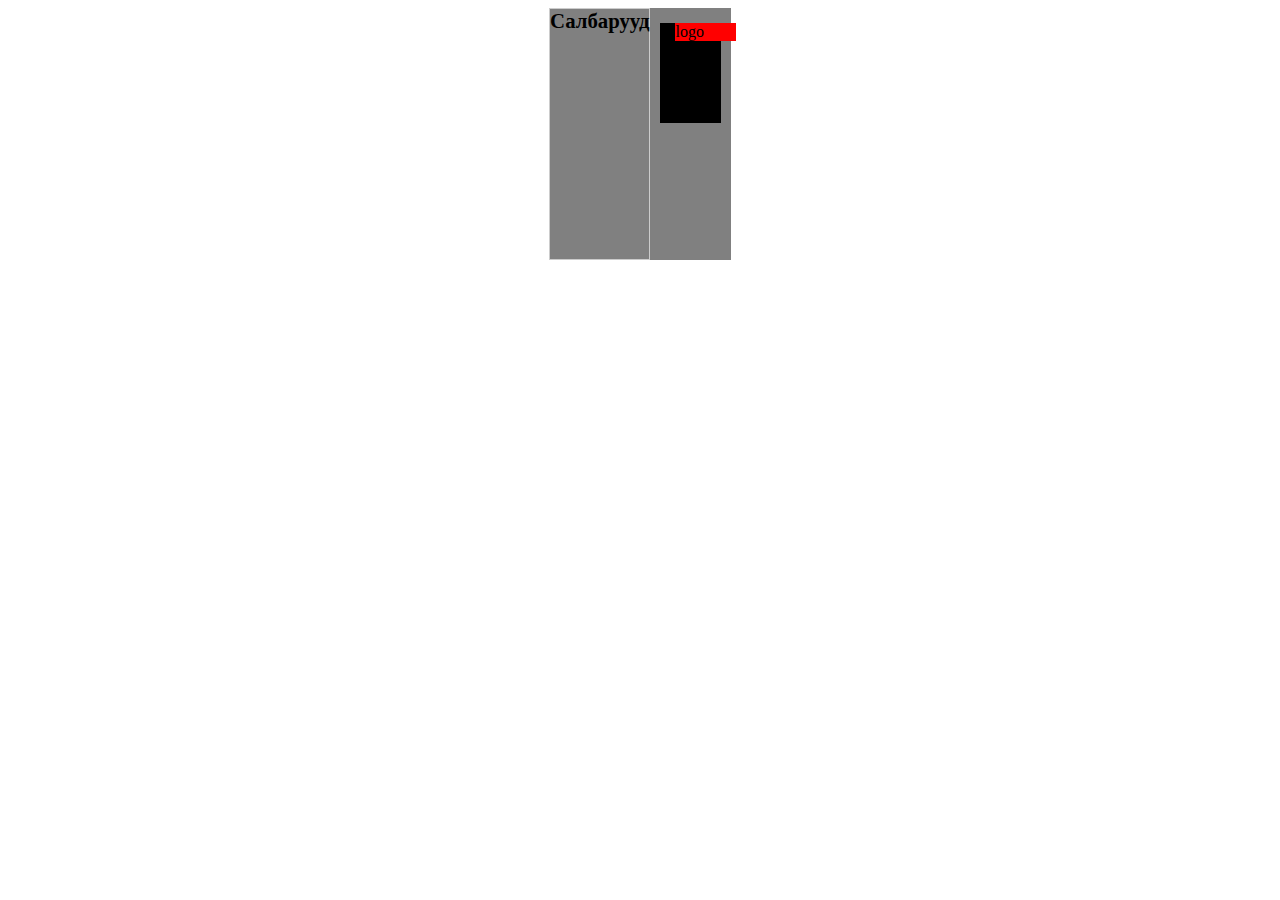
<file: siteB/index.html>
<!doctype html>
<html lang="en">

<head>
    <!-- Required meta tags -->
    <meta charset="utf-8">
    <meta name="viewport" content="width=device-width, initial-scale=1">

    <!-- Bootstrap CSS -->
    <link href="https://cdn.jsdelivr.net/npm/bootstrap@5.0.0-beta2/dist/css/bootstrap.min.css" rel="stylesheet"
        integrity="sha384-BmbxuPwQa2lc/FVzBcNJ7UAyJxM6wuqIj61tLrc4wSX0szH/Ev+nYRRuWlolflfl" crossorigin="anonymous">
    <link href="style.css" rel="stylesheet">

    <title>site</title>
</head>

<body>
    <div class="main">

        <div class="branch">Салбарууд</div>
        <div class="container">
            <div class="row">
                <div class="col-md-4 col-sm-6 col-lg-3 col-xl-2 col">
                    <div class="header">logo</div>
                </div>
                <div class="col-md-4 col-sm-6 col-lg-3 col-xl-2">
                    <div class="header">search</div>
                </div>
                <div class="col-md-4 col-sm-6 col-lg-3 col-xl-2">
                    <div class="header">weather</div>
                </div>
                <div class="col-md-4 col-sm-6 col-lg-3 col-xl-2">
                    <div class="header">exchange</div>
                </div>

            </div>



        </div>
    </div>





    <script src="https://cdn.jsdelivr.net/npm/bootstrap@5.0.0-beta2/dist/js/bootstrap.bundle.min.js"
        integrity="sha384-b5kHyXgcpbZJO/tY9Ul7kGkf1S0CWuKcCD38l8YkeH8z8QjE0GmW1gYU5S9FOnJ0"
        crossorigin="anonymous"></script>
    <!--
    <script src="https://cdn.jsdelivr.net/npm/@popperjs/core@2.6.0/dist/umd/popper.min.js" integrity="sha384-KsvD1yqQ1/1+IA7gi3P0tyJcT3vR+NdBTt13hSJ2lnve8agRGXTTyNaBYmCR/Nwi" crossorigin="anonymous"></script>
    <script src="https://cdn.jsdelivr.net/npm/bootstrap@5.0.0-beta2/dist/js/bootstrap.min.js" integrity="sha384-nsg8ua9HAw1y0W1btsyWgBklPnCUAFLuTMS2G72MMONqmOymq585AcH49TLBQObG" crossorigin="anonymous"></script>
    -->
</body>

</html>
</file>
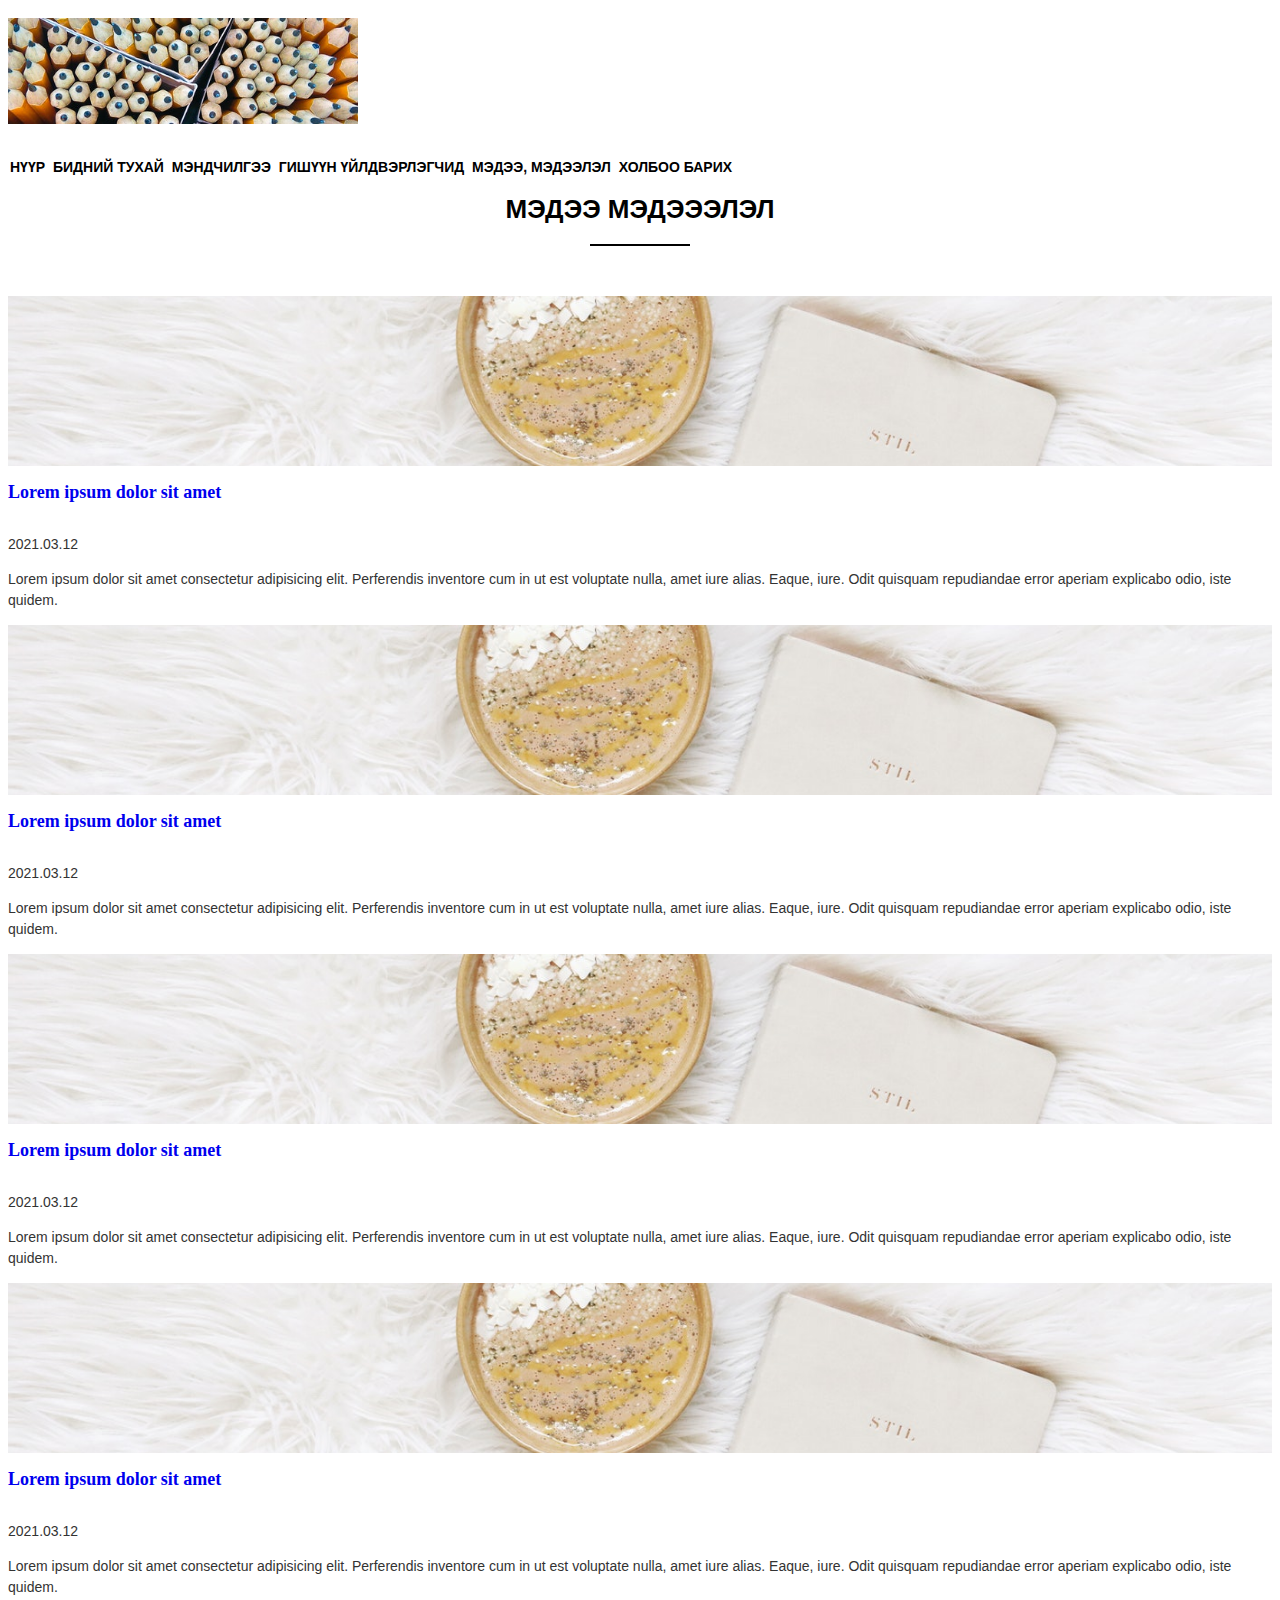
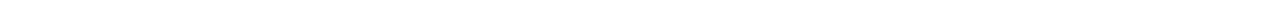
<file: 2021.03.11/Мэдээний хэсэг/index.html>
<!DOCTYPE html>
<html lang="en">

<head>
    <meta charset="UTF-8">
    <meta http-equiv="X-UA-Compatible" content="IE=edge">
    <meta name="viewport" content="width=device-width, initial-scale=1.0">
    <title>Site</title>
    <!-- roboto condenced -->
    <link rel="preconnect" href="https://fonts.gstatic.com">
    <link href="https://fonts.googleapis.com/css2?family=Roboto:wght@300;400;700&display=swap" rel="stylesheet">
    <!-- roboto font -->
    <link rel="preconnect" href="https://fonts.gstatic.com">
    <link href="https://fonts.googleapis.com/css2?family=Roboto:wght@100;300;400;500;700&display=swap" rel="stylesheet">
    <!-- Swiper -ын css -->
    <link rel="stylesheet" href="https://unpkg.com/swiper/swiper-bundle.min.css" />
    <!-- bootstrap -->
    <link href="https://cdn.jsdelivr.net/npm/bootstrap@5.0.0-beta2/dist/css/bootstrap.min.css" rel="stylesheet"
        integrity="sha384-BmbxuPwQa2lc/FVzBcNJ7UAyJxM6wuqIj61tLrc4wSX0szH/Ev+nYRRuWlolflfl" crossorigin="anonymous">
    <!-- <link rel="stylesheet" href="css/bootstrap.min.css"> -->
    <link rel="stylesheet" href="style.css">

</head>

<body>
    <div class="header">
        <div class="container">
            <div class="row">
                <div class="col-md-4 col-sm-4">
                    <div class="logo">
                        <a href="#">
                            <img src="image/package.jpg"> </a>

                    </div>
                </div>
                <div class=" col-md-8 col-sm-8">
                    <div class="menu">
                        <ul>
                            <li><a href="#">Нүүр</a></li>
                            <li><a href="#">Бидний тухай</a></li>
                            <li><a href="#">Мэндчилгээ</a></li>
                            <li><a href="#">Гишүүн үйлдвэрлэгчид</a></li>
                            <li><a href="#">Мэдээ, мэдээлэл</a></li>
                            <li><a href="#">Холбоо барих</a></li>
                        </ul>
                    </div>
                </div>
            </div>
        </div>
    </div>



    <div class="news">
        <div class="container">
            <h2 class="title">Мэдээ мэдэээлэл</h2>
            <div class="divider"></div>
            <div class="row">
                <div class="col-md-3 col-sm-3">
                    <div class="n1">
                        <div class="n1-image">
                            <a href="#">
                                <img src="image/pexels.jpg">
                            </a>
                        </div>
                        <h3><a href="#">Lorem ipsum dolor sit amet </a></h3>
                        <div class="date">2021.03.12</div>
                        <p>
                            Lorem ipsum dolor sit amet consectetur adipisicing elit. Perferendis inventore cum in ut est
                            voluptate nulla, amet iure alias. Eaque, iure. Odit quisquam repudiandae error aperiam
                            explicabo odio, iste quidem.
                        </p>
                    </div>
                </div>
                <div class="col-md-3 col-sm-3">
                    <div class="n1">
                        <div class="n1-image">
                            <a href="#">
                                <img src="image/pexels.jpg">
                            </a>
                        </div>
                        <h3><a href="#">Lorem ipsum dolor sit amet </a></h3>
                        <div class="date">2021.03.12</div>
                        <p>
                            Lorem ipsum dolor sit amet consectetur adipisicing elit. Perferendis inventore cum in ut est
                            voluptate nulla, amet iure alias. Eaque, iure. Odit quisquam repudiandae error aperiam
                            explicabo odio, iste quidem.
                        </p>
                    </div>
                </div>
                <div class="col-md-3 col-sm-3">
                    <div class="n1">
                        <div class="n1-image">
                            <a href="#">
                                <img src="image/pexels.jpg">
                            </a>
                        </div>
                        <h3><a href="#">Lorem ipsum dolor sit amet </a></h3>
                        <div class="date">2021.03.12</div>
                        <p>
                            Lorem ipsum dolor sit amet consectetur adipisicing elit. Perferendis inventore cum in ut est
                            voluptate nulla, amet iure alias. Eaque, iure. Odit quisquam repudiandae error aperiam
                            explicabo odio, iste quidem.
                        </p>
                    </div>
                </div>
                <div class="col-md-3 col-sm-3">
                    <div class="n1">
                        <div class="n1-image">
                            <a href="#">
                                <img src="image/pexels.jpg">
                            </a>
                        </div>
                        <h3><a href="#">Lorem ipsum dolor sit amet </a></h3>
                        <div class="date">2021.03.12</div>
                        <p>
                            Lorem ipsum dolor sit amet consectetur adipisicing elit. Perferendis inventore cum in ut est
                            voluptate nulla, amet iure alias. Eaque, iure. Odit quisquam repudiandae error aperiam
                            explicabo odio, iste quidem.
                        </p>
                    </div>
                </div>
            </div>
        </div>
    </div>



</body>

</html>
</file>
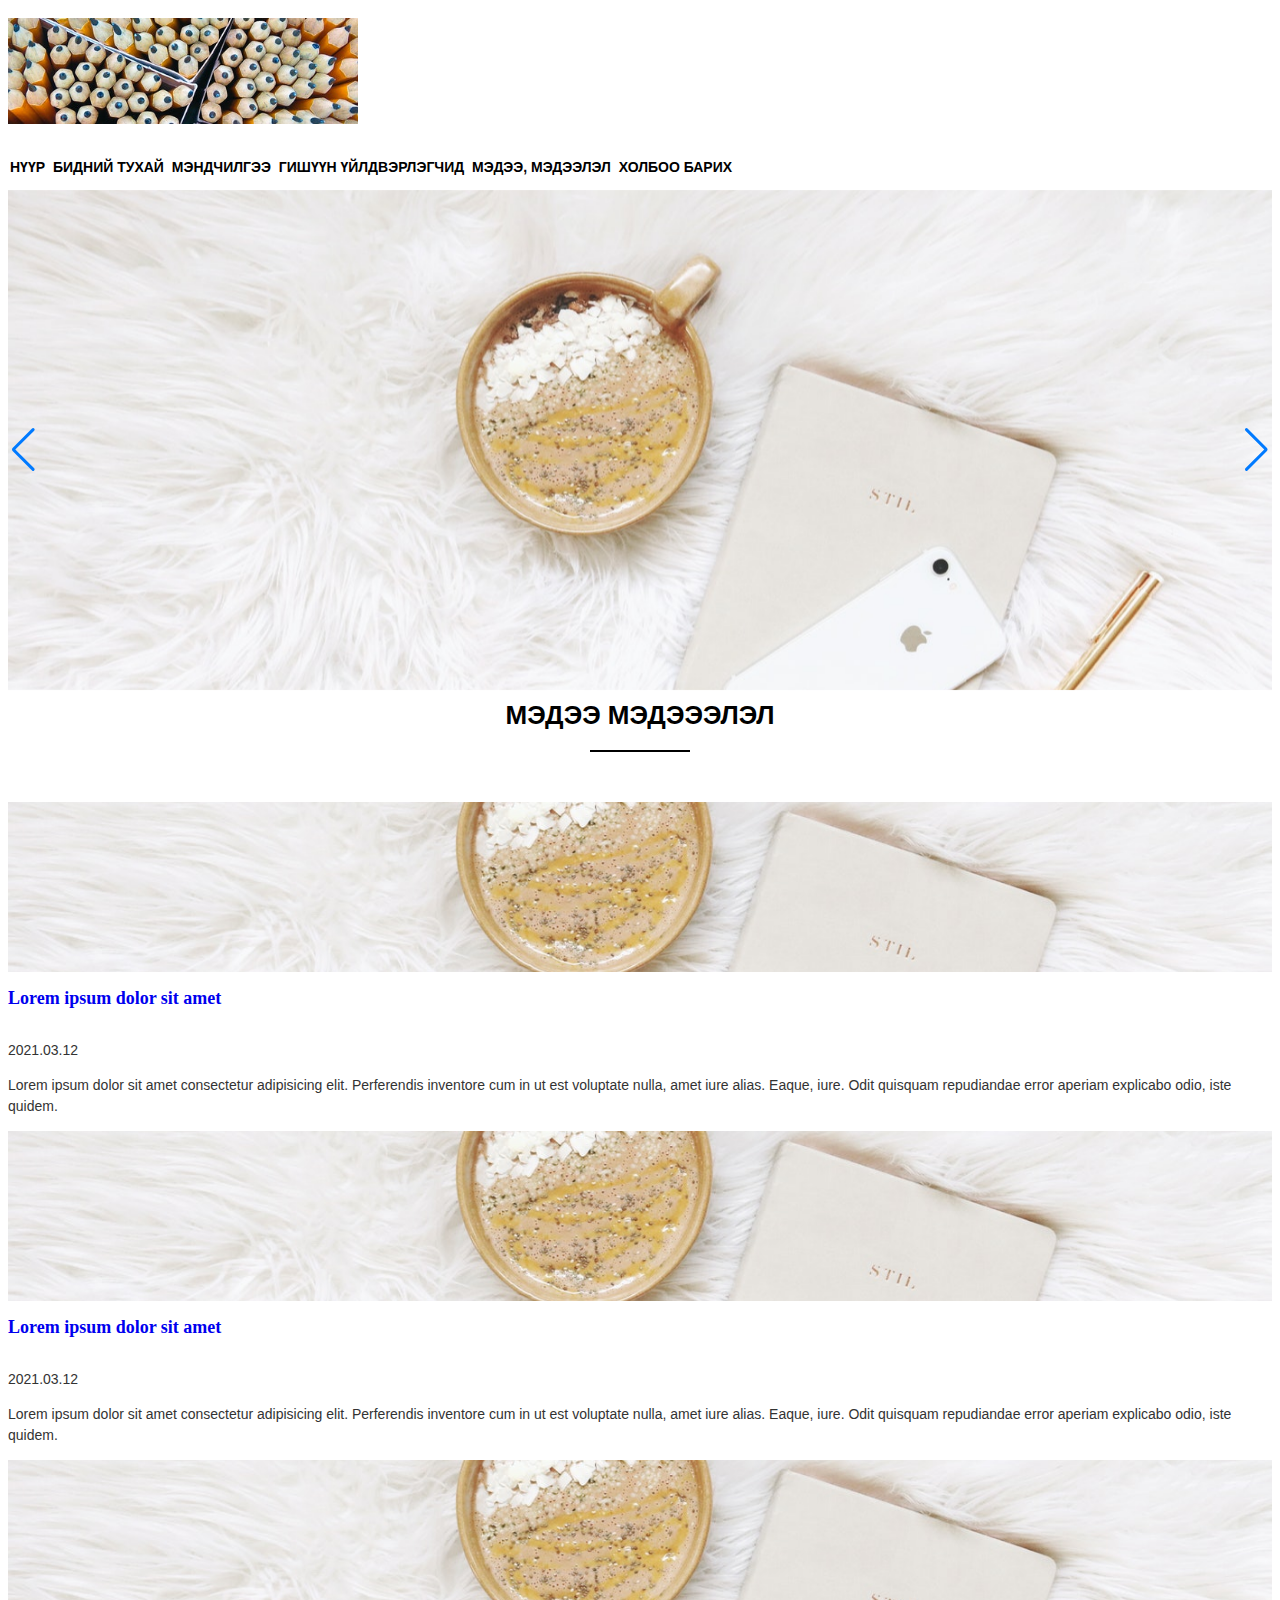
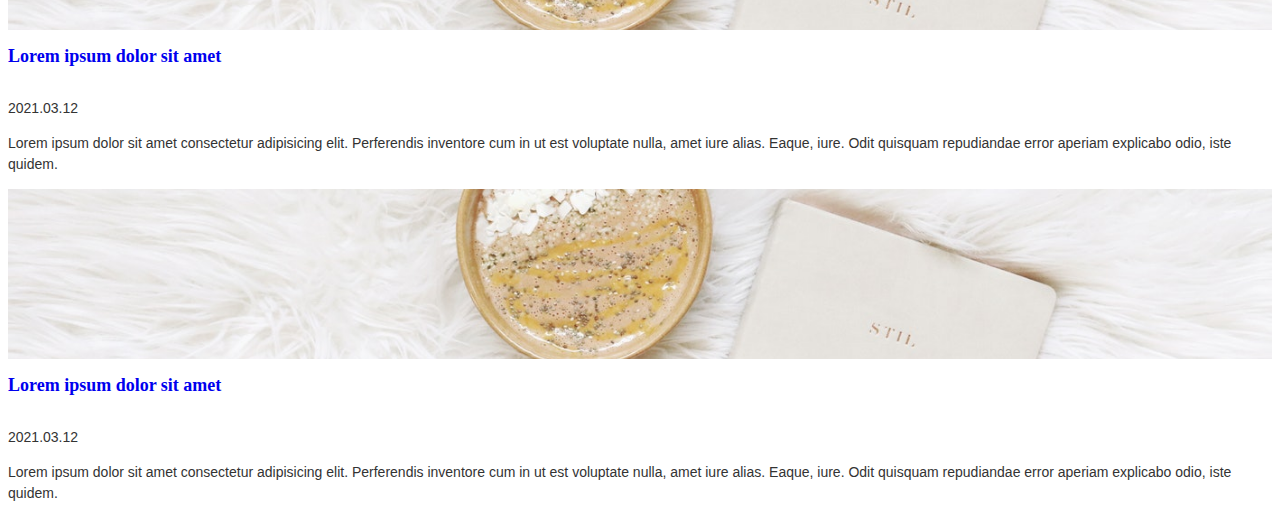
<file: 2021.03.11/Нүүр хуудас full/index.html>
<!DOCTYPE html>
<html lang="en">

<head>
    <meta charset="UTF-8">
    <meta http-equiv="X-UA-Compatible" content="IE=edge">
    <meta name="viewport" content="width=device-width, initial-scale=1.0">
    <title>Site</title>
    <!-- roboto condenced -->
    <link rel="preconnect" href="https://fonts.gstatic.com">
    <link href="https://fonts.googleapis.com/css2?family=Roboto:wght@300;400;700&display=swap" rel="stylesheet">
    <!-- roboto font -->
    <link rel="preconnect" href="https://fonts.gstatic.com">
    <link href="https://fonts.googleapis.com/css2?family=Roboto:wght@100;300;400;500;700&display=swap" rel="stylesheet">
    <!-- Swiper -ын css -->
    <link rel="stylesheet" href="https://unpkg.com/swiper/swiper-bundle.min.css" />
    <!-- bootstrap -->
    <link href="https://cdn.jsdelivr.net/npm/bootstrap@5.0.0-beta2/dist/css/bootstrap.min.css" rel="stylesheet"
        integrity="sha384-BmbxuPwQa2lc/FVzBcNJ7UAyJxM6wuqIj61tLrc4wSX0szH/Ev+nYRRuWlolflfl" crossorigin="anonymous">
    <!-- <link rel="stylesheet" href="css/bootstrap.min.css"> -->
    <link rel="stylesheet" href="style.css">

</head>

<body>
    <div class="header">
        <div class="container">
            <div class="row">
                <div class="col-md-4 col-sm-4">
                    <div class="logo">
                        <a href="#">
                            <img src="image/package.jpg"> </a>

                    </div>
                </div>
                <div class=" col-md-8 col-sm-8">
                    <div class="menu">
                        <ul>
                            <li><a href="#">Нүүр</a></li>
                            <li><a href="#">Бидний тухай</a></li>
                            <li><a href="#">Мэндчилгээ</a></li>
                            <li><a href="#">Гишүүн үйлдвэрлэгчид</a></li>
                            <li><a href="#">Мэдээ, мэдээлэл</a></li>
                            <li><a href="#">Холбоо барих</a></li>
                        </ul>
                    </div>
                </div>
            </div>
        </div>
    </div>
    <!-- --------  Swiper  Navigation  --------- -->
    <div class="slider">
        <div class="swiper-container">
            <div class="swiper-wrapper">
                <div class="swiper-slide">
                    <img src="image/pexels.jpg">
                </div>
                <div class="swiper-slide">
                    <img src="image/pexel12.jpg">
                </div>

            </div>
            <!-- Add Arrows -->
            <div class="swiper-button-next swiper-button-black"></div>
            <div class="swiper-button-prev swiper-button-white"></div>
        </div>
    </div>


    <div class="news">
        <div class="container">
            <h2 class="title">Мэдээ мэдэээлэл</h2>
            <div class="divider"></div>
            <div class="row">
                <div class="col-md-3 col-sm-3">
                    <div class="n1">
                        <div class="n1-image">
                            <a href="#">
                                <img src="image/pexels.jpg">
                            </a>
                        </div>
                        <h3><a href="#">Lorem ipsum dolor sit amet </a></h3>
                        <div class="date">2021.03.12</div>
                        <p>
                            Lorem ipsum dolor sit amet consectetur adipisicing elit. Perferendis inventore cum in ut est
                            voluptate nulla, amet iure alias. Eaque, iure. Odit quisquam repudiandae error aperiam
                            explicabo odio, iste quidem.
                        </p>
                    </div>
                </div>
                <div class="col-md-3 col-sm-3">
                    <div class="n1">
                        <div class="n1-image">
                            <a href="#">
                                <img src="image/pexels.jpg">
                            </a>
                        </div>
                        <h3><a href="#">Lorem ipsum dolor sit amet </a></h3>
                        <div class="date">2021.03.12</div>
                        <p>
                            Lorem ipsum dolor sit amet consectetur adipisicing elit. Perferendis inventore cum in ut est
                            voluptate nulla, amet iure alias. Eaque, iure. Odit quisquam repudiandae error aperiam
                            explicabo odio, iste quidem.
                        </p>
                    </div>
                </div>
                <div class="col-md-3 col-sm-3">
                    <div class="n1">
                        <div class="n1-image">
                            <a href="#">
                                <img src="image/pexels.jpg">
                            </a>
                        </div>
                        <h3><a href="#">Lorem ipsum dolor sit amet </a></h3>
                        <div class="date">2021.03.12</div>
                        <p>
                            Lorem ipsum dolor sit amet consectetur adipisicing elit. Perferendis inventore cum in ut est
                            voluptate nulla, amet iure alias. Eaque, iure. Odit quisquam repudiandae error aperiam
                            explicabo odio, iste quidem.
                        </p>
                    </div>
                </div>
                <div class="col-md-3 col-sm-3">
                    <div class="n1">
                        <div class="n1-image">
                            <a href="#">
                                <img src="image/pexels.jpg">
                            </a>
                        </div>
                        <h3><a href="#">Lorem ipsum dolor sit amet </a></h3>
                        <div class="date">2021.03.12</div>
                        <p>
                            Lorem ipsum dolor sit amet consectetur adipisicing elit. Perferendis inventore cum in ut est
                            voluptate nulla, amet iure alias. Eaque, iure. Odit quisquam repudiandae error aperiam
                            explicabo odio, iste quidem.
                        </p>
                    </div>
                </div>
            </div>
        </div>
    </div>
    <script src="https://cdn.jsdelivr.net/npm/@popperjs/core@2.6.0/dist/umd/popper.min.js"
        integrity="sha384-KsvD1yqQ1/1+IA7gi3P0tyJcT3vR+NdBTt13hSJ2lnve8agRGXTTyNaBYmCR/Nwi"
        crossorigin="anonymous"></script>
    <script src="https://cdn.jsdelivr.net/npm/bootstrap@5.0.0-beta2/dist/js/bootstrap.min.js"
        integrity="sha384-nsg8ua9HAw1y0W1btsyWgBklPnCUAFLuTMS2G72MMONqmOymq585AcH49TLBQObG"
        crossorigin="anonymous"></script>

    <!-- Swiper -ын js -->
    <script src="https://unpkg.com/swiper/swiper-bundle.min.js"></script>

    <script>
        var swiper = new Swiper('.slider .swiper-container', {
            spaceBetween: 30,
            centeredSlides: true,
            autoplay: {
                delay: 5500,
                disableOnInteraction: false,
            },
            pagination: {
                el: '.swiper-pagination',
                clickable: true,
            },
            navigation: {
                nextEl: '.swiper-button-next',
                prevEl: '.swiper-button-prev',
            },
            loop: true
        });
    </script>

</body>

</html>
</file>
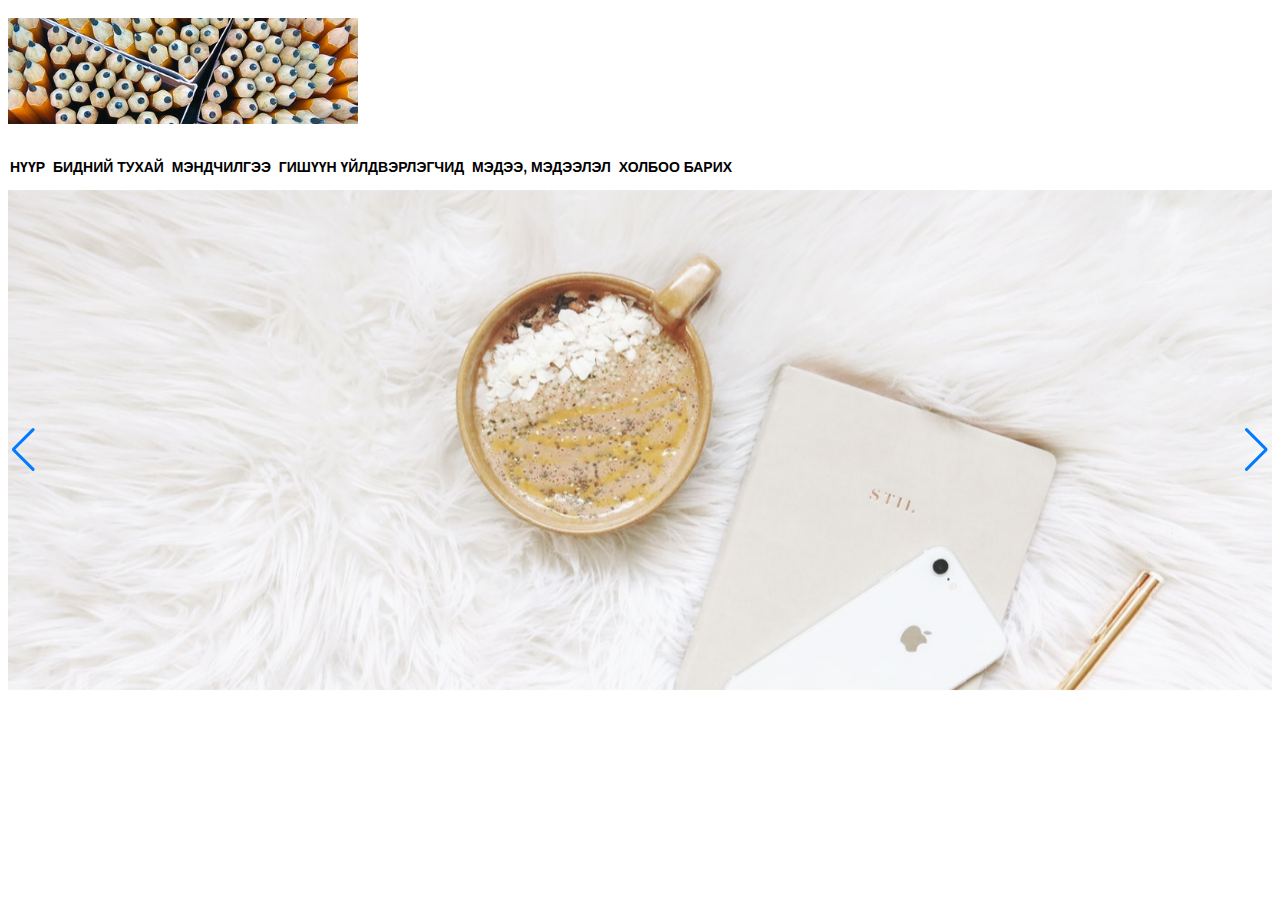
<file: 2021.03.11/Swiper/Autoplay/index.html>
<!DOCTYPE html>
<html lang="en">

<head>
    <meta charset="UTF-8">
    <meta http-equiv="X-UA-Compatible" content="IE=edge">
    <meta name="viewport" content="width=device-width, initial-scale=1.0">
    <title>Site</title>
    <!-- roboto condenced -->
    <link rel="preconnect" href="https://fonts.gstatic.com">
    <link href="https://fonts.googleapis.com/css2?family=Roboto:wght@300;400;700&display=swap" rel="stylesheet">
    <!-- roboto font -->
    <link rel="preconnect" href="https://fonts.gstatic.com">
    <link href="https://fonts.googleapis.com/css2?family=Roboto:wght@100;300;400;500;700&display=swap" rel="stylesheet">
    <!-- Swiper -ын css -->
    <link rel="stylesheet" href="https://unpkg.com/swiper/swiper-bundle.min.css" />
    <!-- bootstrap -->
    <link href="https://cdn.jsdelivr.net/npm/bootstrap@5.0.0-beta2/dist/css/bootstrap.min.css" rel="stylesheet"
        integrity="sha384-BmbxuPwQa2lc/FVzBcNJ7UAyJxM6wuqIj61tLrc4wSX0szH/Ev+nYRRuWlolflfl" crossorigin="anonymous">
    <!-- <link rel="stylesheet" href="css/bootstrap.min.css"> -->
    <link rel="stylesheet" href="style.css">

</head>

<body>
    <div class="header">
        <div class="container">
            <div class="row">
                <div class="col-md-4 col-sm-4">
                    <div class="logo">
                        <a href="#">
                            <img src="image/package.jpg"> </a>

                    </div>
                </div>
                <div class=" col-md-8 col-sm-8">
                    <div class="menu">
                        <ul>
                            <li><a href="#">Нүүр</a></li>
                            <li><a href="#">Бидний тухай</a></li>
                            <li><a href="#">Мэндчилгээ</a></li>
                            <li><a href="#">Гишүүн үйлдвэрлэгчид</a></li>
                            <li><a href="#">Мэдээ, мэдээлэл</a></li>
                            <li><a href="#">Холбоо барих</a></li>
                        </ul>
                    </div>
                </div>
            </div>
        </div>
    </div>
    <!-- --------  Swiper  Navigation  --------- -->
    <div class="slider">
        <div class="swiper-container">
            <div class="swiper-wrapper">
                <div class="swiper-slide">
                    <img src="image/pexels.jpg">
                </div>
                <div class="swiper-slide">
                    <img src="image/pexel12.jpg">
                </div>

            </div>
            <!-- Add Arrows -->
            <div class="swiper-button-next swiper-button-black"></div>
            <div class="swiper-button-prev swiper-button-white"></div>
        </div>
    </div>

    <script src="https://cdn.jsdelivr.net/npm/@popperjs/core@2.6.0/dist/umd/popper.min.js"
        integrity="sha384-KsvD1yqQ1/1+IA7gi3P0tyJcT3vR+NdBTt13hSJ2lnve8agRGXTTyNaBYmCR/Nwi"
        crossorigin="anonymous"></script>
    <script src="https://cdn.jsdelivr.net/npm/bootstrap@5.0.0-beta2/dist/js/bootstrap.min.js"
        integrity="sha384-nsg8ua9HAw1y0W1btsyWgBklPnCUAFLuTMS2G72MMONqmOymq585AcH49TLBQObG"
        crossorigin="anonymous"></script>

    <!-- Swiper -ын js -->
    <script src="https://unpkg.com/swiper/swiper-bundle.min.js"></script>

    <script>
        var swiper = new Swiper('.slider .swiper-container', {
            spaceBetween: 30,
            centeredSlides: true,
            autoplay: {
                delay: 5500,
                disableOnInteraction: false,
            },
            pagination: {
                el: '.swiper-pagination',
                clickable: true,
            },
            navigation: {
                nextEl: '.swiper-button-next',
                prevEl: '.swiper-button-prev',
            },
            loop: true
        });
    </script>

</body>

</html>
</file>
<file: siteB/style.css>
body {
  display: flex;
  justify-content: center;
}
.main {
  //   background-color: green;
  width: 1200px;
  display: flex;
  justify-content: center;
}
.branch {
  border: #ccc 1px solid;
  background: gray;
  font-size: 1.3rem;
  font-weight: bold;
  text-align: left;
  height: 250px;
}
.container {
  background-color: gray;
}
.row {
  height: 100px;
  background-color: #000;
  margin: 10px;
}
.col .header {
  background-color: red;
  width: 100%;
  margin: 15px;
}
</file>
<file: 2021.03.11/Мэдээний хэсэг/style.css>
body {
  color: #333;
  font-size: 14px;
  font-family: Arial, Helvetica, sans-serif;
  line-height: 1.5;
}
a,
a:hover {
  text-decoration: none;
}
ul {
  margin: 0;
  padding: 0;
}
.header {
  padding: 10px 0px;
}
.header .logo {
  background-color: #fff;
}
.header .logo img {
  width: 350px;
}
.header .menu {
  margin-top: 25px;
}
.header .menu li {
  display: inline-block;
}
.header .menu li a {
  color: #000;
  font-size: 14px;
  font-weight: bold;
  text-transform: uppercase;
  display: block;
  padding: 2px;
  font-family: "Roboto Condensed", sans-serif;
}
.slider {
}
.slider img {
  height: 500px;
  object-fit: cover;
  width: 100%;
}
// ----------------
.news {
  padding: 50px 0;
}
.title {
  color: #000;
  font-size: 26px;
  text-transform: uppercase;
  font-weight: 600;
  text-align: center;
  margin: 0 0px 15px;
  font-family: "Roboto condensed", sans-serif;
}
.divider {
  width: 100px;
  height: 2px;
  background-color: #000;
  margin: 0 auto 50px;
}

.n1 {
}
.n1 .n1-image {
}
.n1 .n1-image img {
  width: 100%;
  height: 170px;
  object-fit: cover;
}
.n1 h3 {
  font-size: 18px;
  font-family: "Roboto condensed";
  font-weight: bold;
  line-height: 1.2;
  margin: 10px 0;
  height: 42px;
  overflow: hidden;
}
.n1 h3 a {
}
.n1 .date {
}
.n1 p {
}
</file>
<file: 2021.03.11/Нүүр хуудас full/style.css>
body {
  color: #333;
  font-size: 14px;
  font-family: Arial, Helvetica, sans-serif;
  line-height: 1.5;
}
a,
a:hover {
  text-decoration: none;
}
ul {
  margin: 0;
  padding: 0;
}
.header {
  padding: 10px 0px;
}
.header .logo {
  background-color: #fff;
}
.header .logo img {
  width: 350px;
}
.header .menu {
  margin-top: 25px;
}
.header .menu li {
  display: inline-block;
}
.header .menu li a {
  color: #000;
  font-size: 14px;
  font-weight: bold;
  text-transform: uppercase;
  display: block;
  padding: 2px;
  font-family: "Roboto Condensed", sans-serif;
}
.slider {
}
.slider img {
  height: 500px;
  object-fit: cover;
  width: 100%;
}
// ----------------
.news {
  padding: 50px 0;
}
.title {
  color: #000;
  font-size: 26px;
  text-transform: uppercase;
  font-weight: 600;
  text-align: center;
  margin: 0 0px 15px;
  font-family: "Roboto condensed", sans-serif;
}
.divider {
  width: 100px;
  height: 2px;
  background-color: #000;
  margin: 0 auto 50px;
}

.n1 {
}
.n1 .n1-image {
}
.n1 .n1-image img {
  width: 100%;
  height: 170px;
  object-fit: cover;
}
.n1 h3 {
  font-size: 18px;
  font-family: "Roboto condensed";
  font-weight: bold;
  line-height: 1.2;
  margin: 10px 0;
  height: 42px;
  overflow: hidden;
}
.n1 h3 a {
}
.n1 .date {
}
.n1 p {
}
</file>
<file: 2021.03.11/Swiper/Autoplay/style.css>
body {
  color: #333;
  font-size: 14px;
  font-family: Arial, Helvetica, sans-serif;
  line-height: 1.5;
}
a,
a:hover {
  text-decoration: none;
}
ul {
  margin: 0;
  padding: 0;
}
.header {
  padding: 10px 0px;
}
.header .logo {
  background-color: #fff;
}
.header .logo img {
  width: 350px;
}
.header .menu {
  margin-top: 25px;
}
.header .menu li {
  display: inline-block;
}
.header .menu li a {
  color: #000;
  font-size: 14px;
  font-weight: bold;
  text-transform: uppercase;
  display: block;
  padding: 2px;
  font-family: "Roboto Condensed", sans-serif;
}
.slider {
}
.slider img {
  height: 500px;
  object-fit: cover;
  width: 100%;
}
</file>
